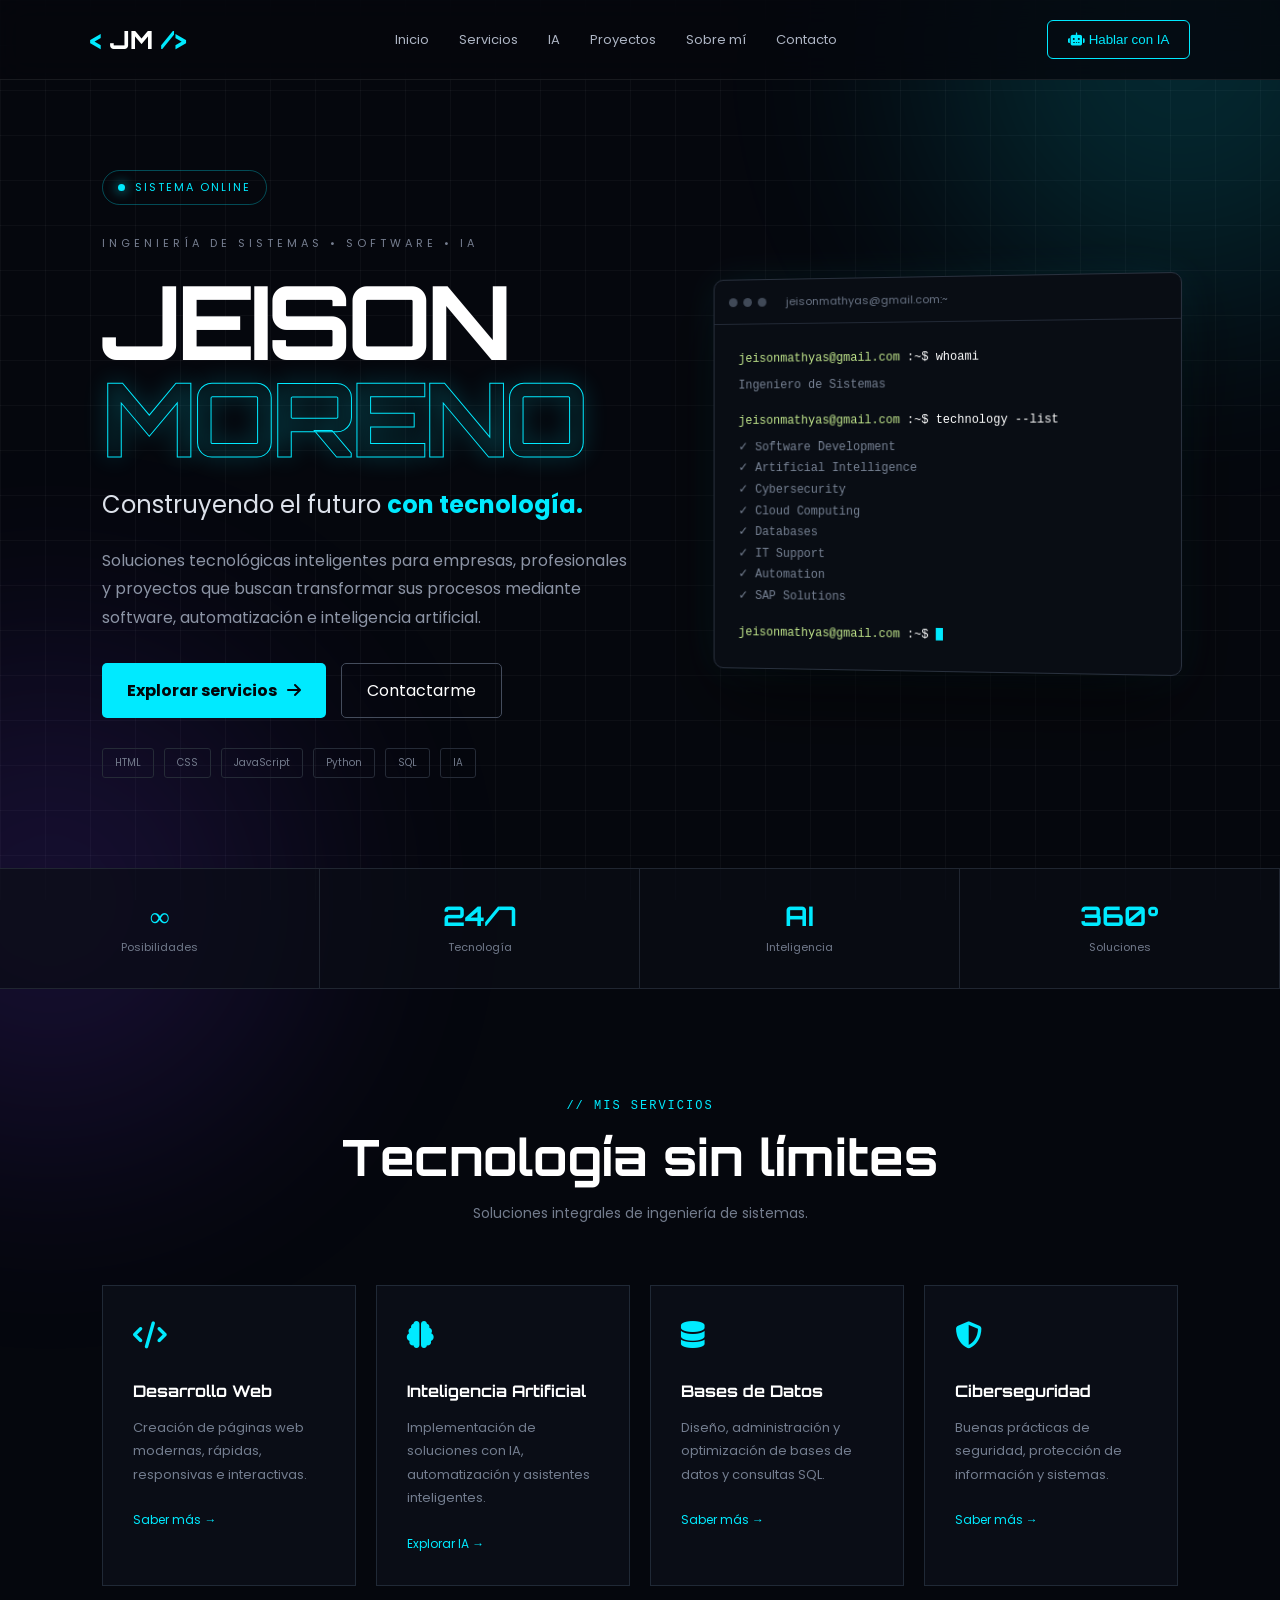
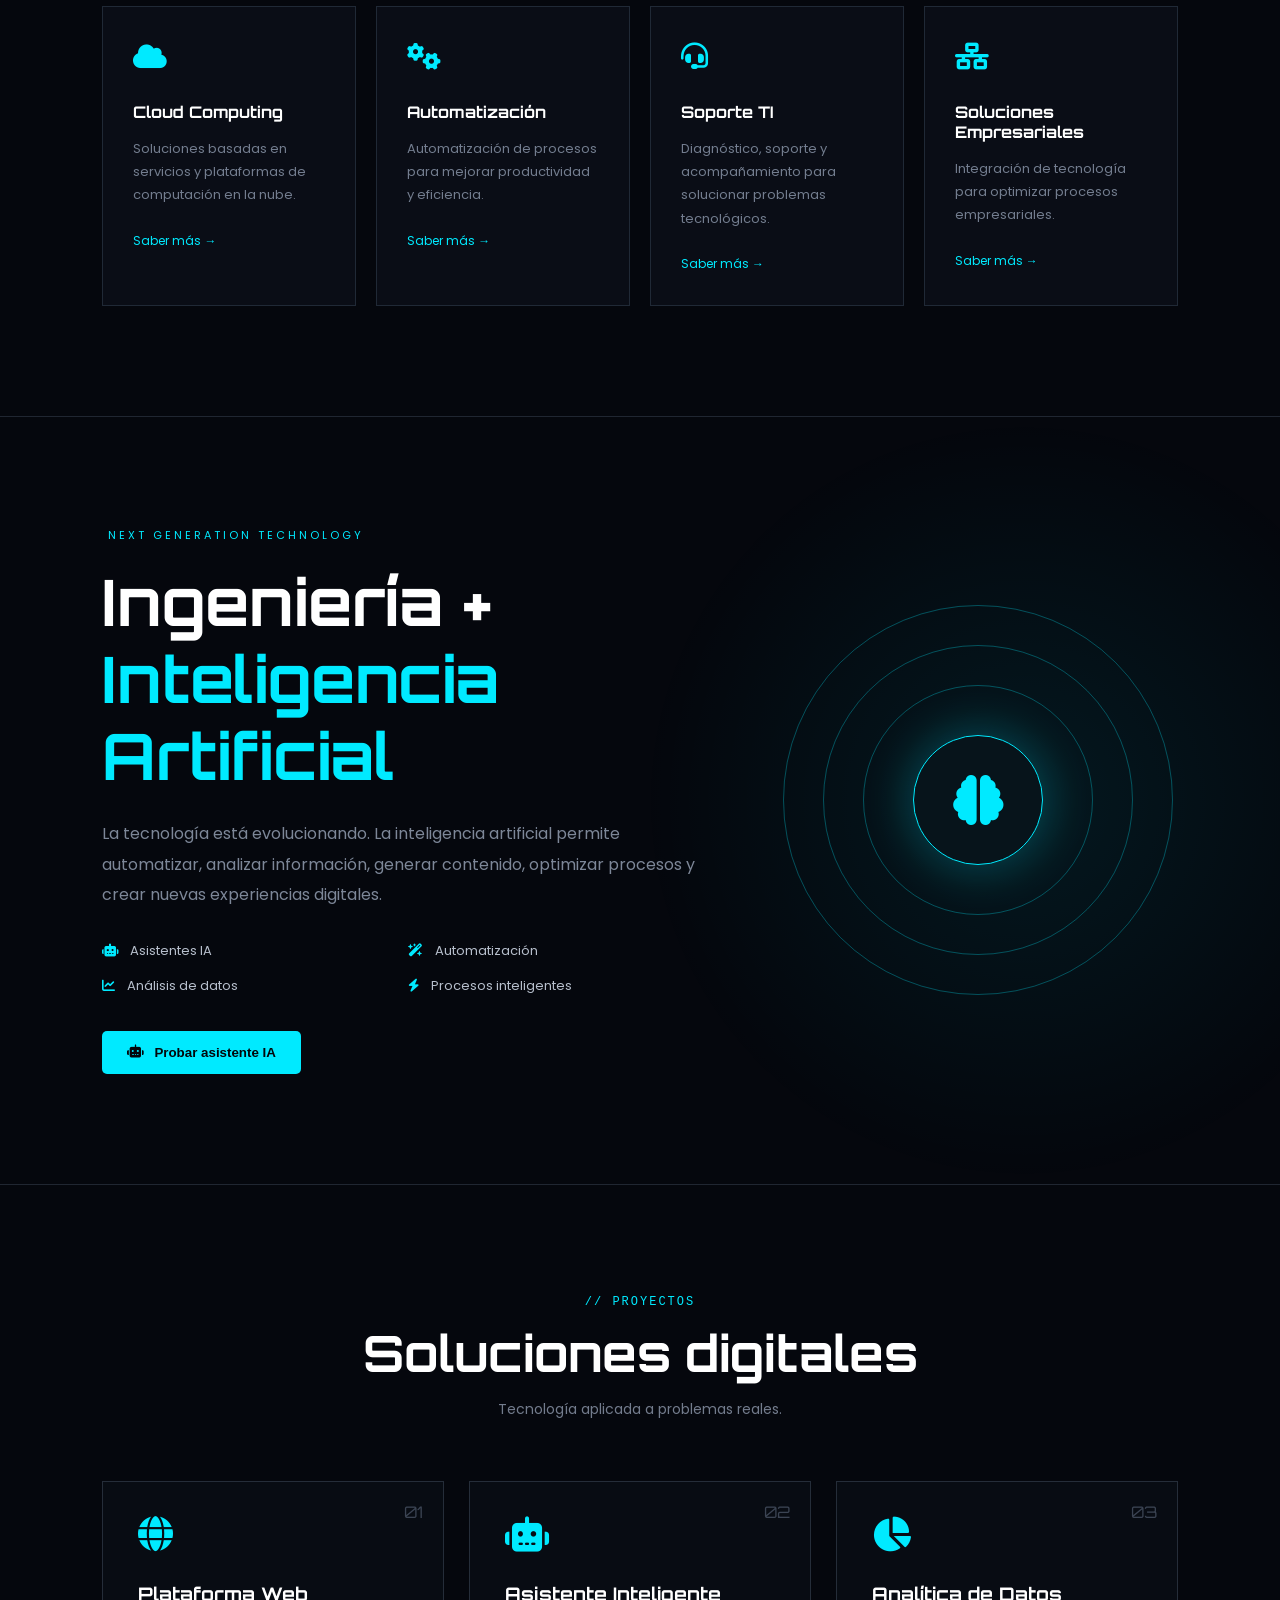
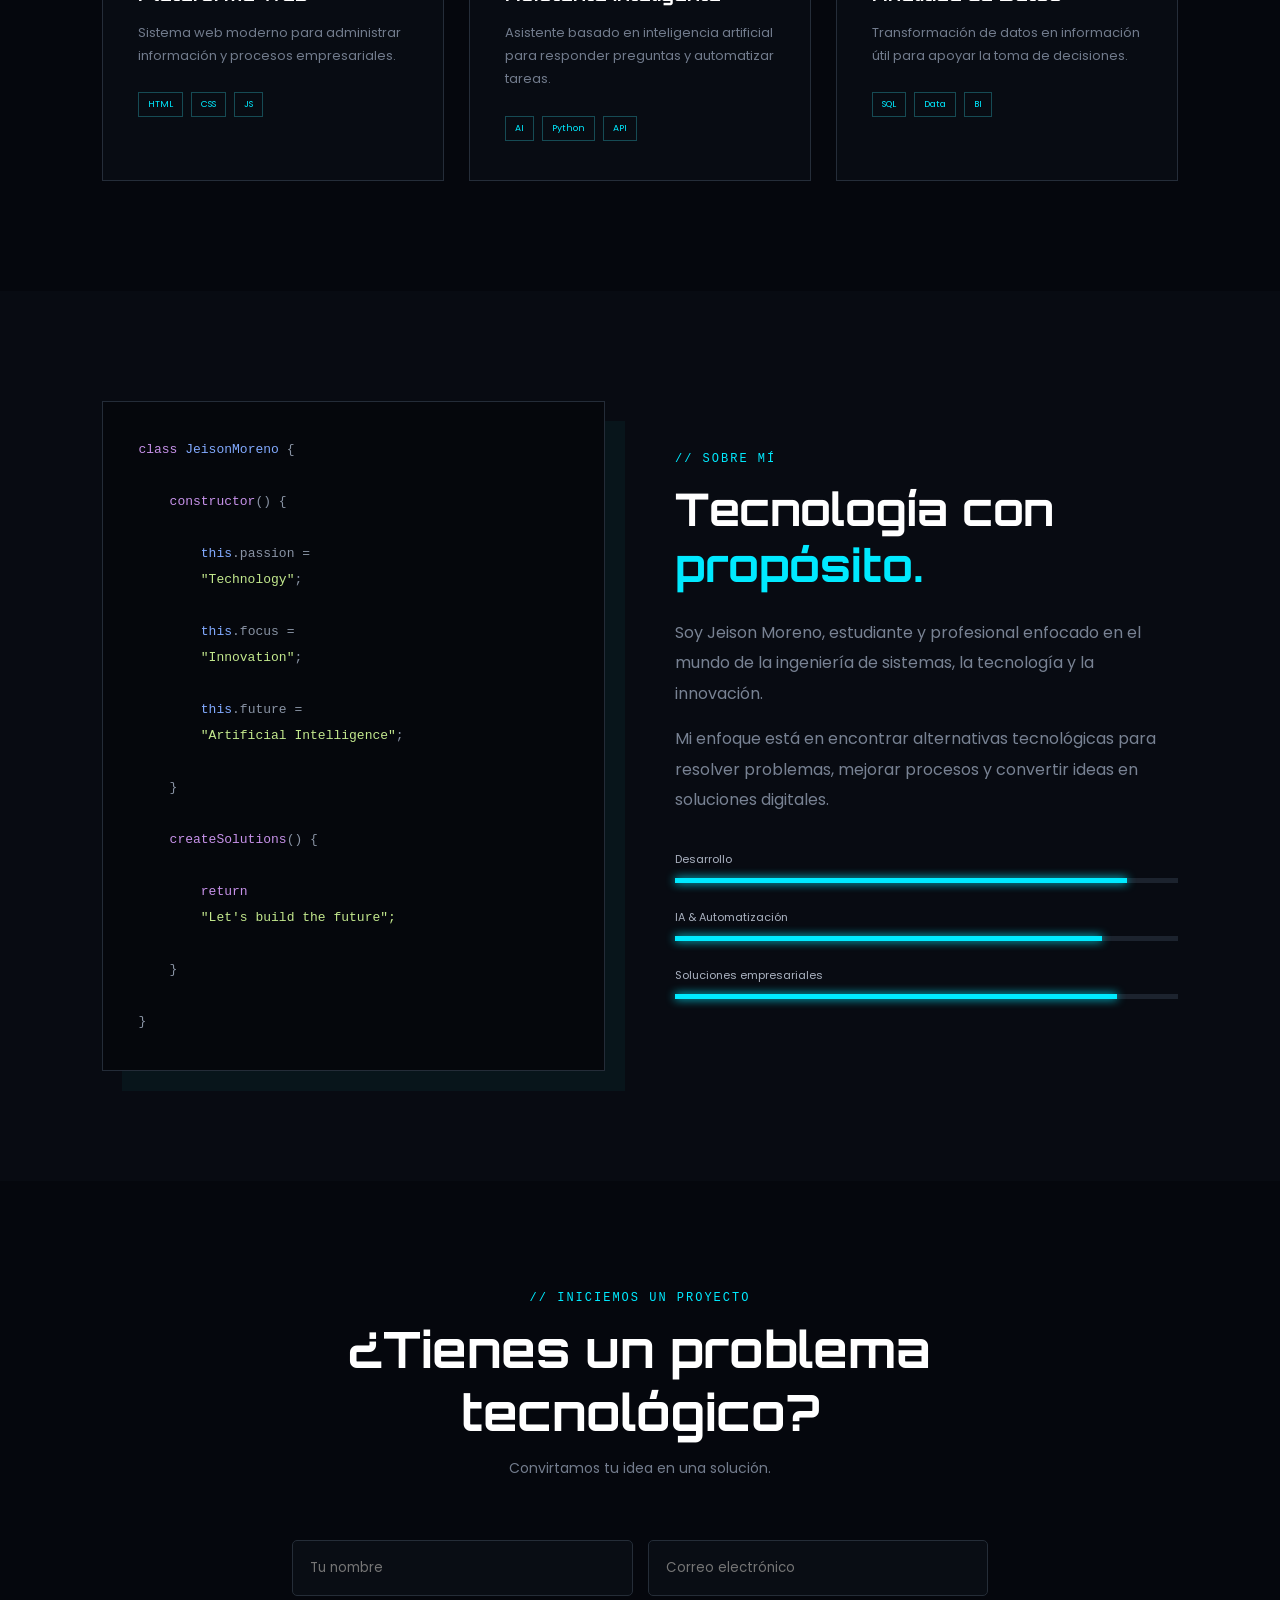
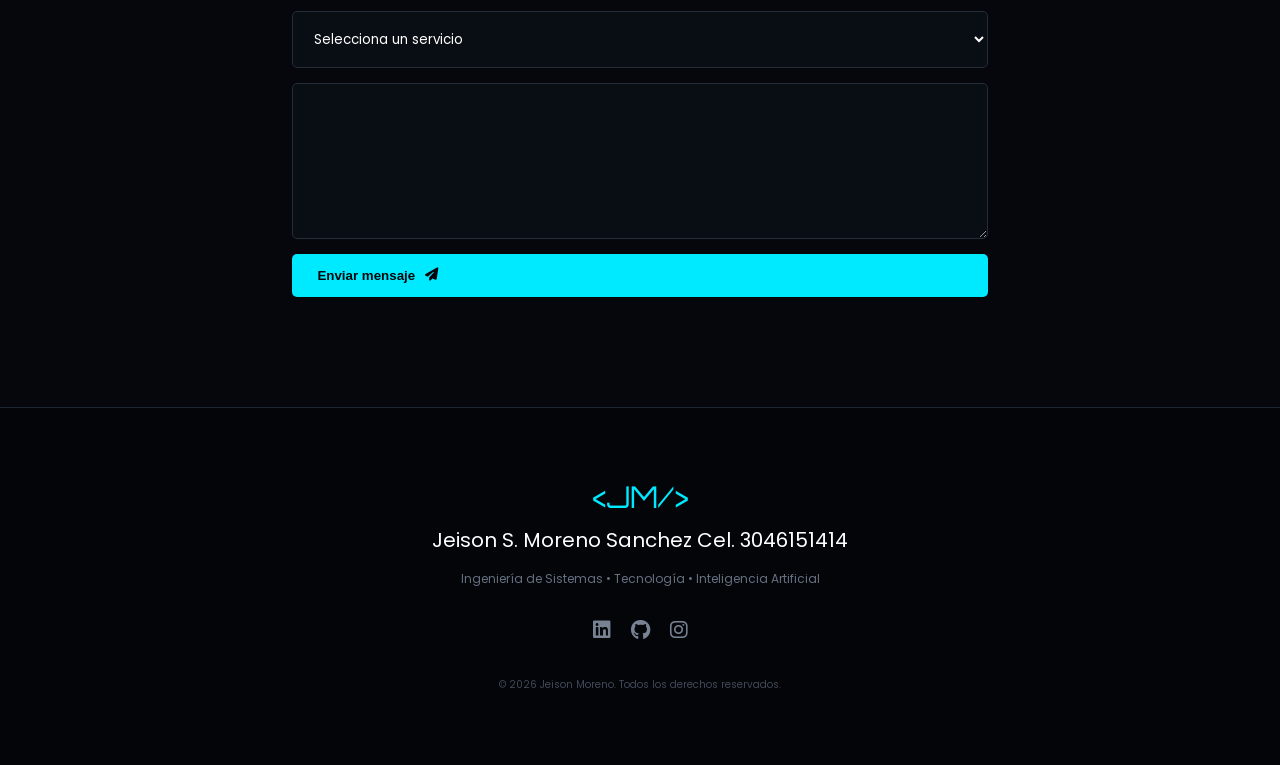
<file: CSS-week1-HW1/index.html>
<!DOCTYPE html>
<html lang="es">

<head>

    <meta charset="UTF-8">

    <meta name="viewport"
          content="width=device-width, initial-scale=1.0">

    <meta name="description"
          content="Jeison Moreno - Ingeniería de Sistemas, Inteligencia Artificial, desarrollo de software y soluciones tecnológicas">

    <title>Jeison Moreno | Ingeniería de Sistemas + IA</title>

    <link rel="stylesheet" href="estilos.css">

    <!-- ICONOS -->
    <link rel="stylesheet"
          href="https://cdnjs.cloudflare.com/ajax/libs/font-awesome/6.5.2/css/all.min.css">

    <!-- FUENTES -->
    <link rel="preconnect"
          href="https://fonts.googleapis.com">

    <link rel="preconnect"
          href="https://fonts.gstatic.com"
          crossorigin>

    <link href="https://fonts.googleapis.com/css2?family=Orbitron:wght@400;500;600;700;800&family=Poppins:wght@300;400;500;600;700&display=swap"
          rel="stylesheet">

</head>


<body>


<!-- =====================================
     FONDO TECNOLÓGICO
===================================== -->

<div class="grid-background"></div>

<div class="glow glow-1"></div>
<div class="glow glow-2"></div>


<!-- =====================================
     NAVBAR
===================================== -->

<header>

    <div class="logo">

        <span>&lt;</span>
        JM
        <span>/&gt;</span>

    </div>


    <nav id="menu">

        <a href="#inicio">Inicio</a>

        <a href="#servicios">Servicios</a>

        <a href="#ia">IA</a>

        <a href="#proyectos">Proyectos</a>

        <a href="#sobre-mi">Sobre mí</a>

        <a href="#contacto">Contacto</a>

    </nav>


    <button class="btn-ia"
            onclick="abrirIA()">

        <i class="fa-solid fa-robot"></i>

        Hablar con IA

    </button>


    <button class="menu-btn"
            onclick="mostrarMenu()">

        ☰

    </button>

</header>



<!-- =====================================
     HERO
===================================== -->

<section class="hero" id="inicio">


    <div class="hero-content">


        <div class="status">

            <span class="punto"></span>

            SISTEMA ONLINE

        </div>


        <p class="pre-title">

            INGENIERÍA DE SISTEMAS • SOFTWARE • IA

        </p>


        <h1>

            JEISON

            <span>MORENO</span>

        </h1>


        <h2>

            Construyendo el futuro
            <strong>con tecnología.</strong>

        </h2>


        <p class="hero-description">

            Soluciones tecnológicas inteligentes para empresas,
            profesionales y proyectos que buscan transformar
            sus procesos mediante software, automatización
            e inteligencia artificial.

        </p>


        <div class="hero-buttons">

            <a href="#servicios"
               class="btn-primary">

                Explorar servicios

                <i class="fa-solid fa-arrow-right"></i>

            </a>


            <a href="#contacto"
               class="btn-outline">

                Contactarme

            </a>

        </div>


        <div class="tech-stack">

            <span>HTML</span>
            <span>CSS</span>
            <span>JavaScript</span>
            <span>Python</span>
            <span>SQL</span>
            <span>IA</span>

        </div>

    </div>



    <!-- TERMINAL -->

    <div class="terminal">

        <div class="terminal-header">

            <div class="circles">

                <span></span>
                <span></span>
                <span></span>

            </div>

            <p>jeisonmathyas@gmail.com:~</p>

        </div>


        <div class="terminal-body">

            <p>
                <span class="green">
                    jeisonmathyas@gmail.com
                </span>:~$
                whoami
            </p>


            <p class="terminal-result">

                Ingeniero de Sistemas

            </p>


            <p>

                <span class="green">
                    jeisonmathyas@gmail.com
                </span>:~$
                technology --list

            </p>


            <p class="terminal-result">

                ✓ Software Development<br>

                ✓ Artificial Intelligence<br>

                ✓ Cybersecurity<br>

                ✓ Cloud Computing<br>

                ✓ Databases<br>

                ✓ IT Support<br>

                ✓ Automation<br>

                ✓ SAP Solutions

            </p>


            <p>

                <span class="green">
                    jeisonmathyas@gmail.com
                </span>:~$

                <span class="cursor">
                    █
                </span>

            </p>

        </div>

    </div>

</section>



<!-- =====================================
     ESTADÍSTICAS
===================================== -->

<section class="stats">

    <div>

        <strong>∞</strong>

        <span>
            Posibilidades
        </span>

    </div>


    <div>

        <strong>24/7</strong>

        <span>
            Tecnología
        </span>

    </div>


    <div>

        <strong>AI</strong>

        <span>
            Inteligencia
        </span>

    </div>


    <div>

        <strong>360°</strong>

        <span>
            Soluciones
        </span>

    </div>

</section>



<!-- =====================================
     SERVICIOS
===================================== -->

<section class="services section"
         id="servicios">


    <div class="section-title">

        <p>
            // MIS SERVICIOS
        </p>

        <h2>
            Tecnología sin límites
        </h2>

        <span>
            Soluciones integrales de ingeniería de sistemas.
        </span>

    </div>



    <div class="services-grid">


        <article class="service-card">

            <div class="service-icon">

                <i class="fa-solid fa-code"></i>

            </div>

            <h3>
                Desarrollo Web
            </h3>

            <p>
                Creación de páginas web modernas,
                rápidas, responsivas e interactivas.
            </p>

            <a href="#contacto">
                Saber más →
            </a>

        </article>



        <article class="service-card">

            <div class="service-icon">

                <i class="fa-solid fa-brain"></i>

            </div>

            <h3>
                Inteligencia Artificial
            </h3>

            <p>
                Implementación de soluciones con IA,
                automatización y asistentes inteligentes.
            </p>

            <a href="#ia">
                Explorar IA →
            </a>

        </article>



        <article class="service-card">

            <div class="service-icon">

                <i class="fa-solid fa-database"></i>

            </div>

            <h3>
                Bases de Datos
            </h3>

            <p>
                Diseño, administración y optimización
                de bases de datos y consultas SQL.
            </p>

            <a href="#contacto">
                Saber más →
            </a>

        </article>



        <article class="service-card">

            <div class="service-icon">

                <i class="fa-solid fa-shield-halved"></i>

            </div>

            <h3>
                Ciberseguridad
            </h3>

            <p>
                Buenas prácticas de seguridad,
                protección de información y sistemas.
            </p>

            <a href="#contacto">
                Saber más →
            </a>

        </article>



        <article class="service-card">

            <div class="service-icon">

                <i class="fa-solid fa-cloud"></i>

            </div>

            <h3>
                Cloud Computing
            </h3>

            <p>
                Soluciones basadas en servicios
                y plataformas de computación en la nube.
            </p>

            <a href="#contacto">
                Saber más →
            </a>

        </article>



        <article class="service-card">

            <div class="service-icon">

                <i class="fa-solid fa-gears"></i>

            </div>

            <h3>
                Automatización
            </h3>

            <p>
                Automatización de procesos para
                mejorar productividad y eficiencia.
            </p>

            <a href="#contacto">
                Saber más →
            </a>

        </article>



        <article class="service-card">

            <div class="service-icon">

                <i class="fa-solid fa-headset"></i>

            </div>

            <h3>
                Soporte TI
            </h3>

            <p>
                Diagnóstico, soporte y acompañamiento
                para solucionar problemas tecnológicos.
            </p>

            <a href="#contacto">
                Saber más →
            </a>

        </article>



        <article class="service-card">

            <div class="service-icon">

                <i class="fa-solid fa-network-wired"></i>

            </div>

            <h3>
                Soluciones Empresariales
            </h3>

            <p>
                Integración de tecnología para
                optimizar procesos empresariales.
            </p>

            <a href="#contacto">
                Saber más →
            </a>

        </article>

    </div>

</section>



<!-- =====================================
     IA
===================================== -->

<section class="ai-section section"
         id="ia">


    <div class="ai-content">


        <div class="ai-label">

            <i class="fa-solid fa-sparkles"></i>

            NEXT GENERATION TECHNOLOGY

        </div>


        <h2>

            Ingeniería +
            <span>Inteligencia Artificial</span>

        </h2>


        <p>

            La tecnología está evolucionando.
            La inteligencia artificial permite automatizar,
            analizar información, generar contenido,
            optimizar procesos y crear nuevas experiencias
            digitales.

        </p>


        <div class="ai-features">


            <div>

                <i class="fa-solid fa-robot"></i>

                <span>
                    Asistentes IA
                </span>

            </div>


            <div>

                <i class="fa-solid fa-wand-magic-sparkles"></i>

                <span>
                    Automatización
                </span>

            </div>


            <div>

                <i class="fa-solid fa-chart-line"></i>

                <span>
                    Análisis de datos
                </span>

            </div>


            <div>

                <i class="fa-solid fa-bolt"></i>

                <span>
                    Procesos inteligentes
                </span>

            </div>

        </div>


        <button class="btn-primary"
                onclick="abrirIA()">

            <i class="fa-solid fa-robot"></i>

            Probar asistente IA

        </button>

    </div>


    <div class="ai-circle">

        <div class="ai-core">

            <i class="fa-solid fa-brain"></i>

        </div>

        <div class="orbit orbit-1"></div>
        <div class="orbit orbit-2"></div>
        <div class="orbit orbit-3"></div>

    </div>

</section>



<!-- =====================================
     PROYECTOS
===================================== -->

<section class="projects section"
         id="proyectos">


    <div class="section-title">

        <p>
            // PROYECTOS
        </p>

        <h2>
            Soluciones digitales
        </h2>

        <span>
            Tecnología aplicada a problemas reales.
        </span>

    </div>



    <div class="project-grid">


        <article class="project">

            <div class="project-number">
                01
            </div>

            <i class="fa-solid fa-globe"></i>

            <h3>
                Plataforma Web
            </h3>

            <p>
                Sistema web moderno para administrar
                información y procesos empresariales.
            </p>

            <div class="tags">

                <span>HTML</span>
                <span>CSS</span>
                <span>JS</span>

            </div>

        </article>



        <article class="project">

            <div class="project-number">
                02
            </div>

            <i class="fa-solid fa-robot"></i>

            <h3>
                Asistente Inteligente
            </h3>

            <p>
                Asistente basado en inteligencia artificial
                para responder preguntas y automatizar tareas.
            </p>

            <div class="tags">

                <span>AI</span>
                <span>Python</span>
                <span>API</span>

            </div>

        </article>



        <article class="project">

            <div class="project-number">
                03
            </div>

            <i class="fa-solid fa-chart-pie"></i>

            <h3>
                Analítica de Datos
            </h3>

            <p>
                Transformación de datos en información
                útil para apoyar la toma de decisiones.
            </p>

            <div class="tags">

                <span>SQL</span>
                <span>Data</span>
                <span>BI</span>

            </div>

        </article>

    </div>

</section>



<!-- =====================================
     SOBRE MÍ
===================================== -->

<section class="about section"
         id="sobre-mi">


    <div class="about-code">

<pre>
<span class="purple">class</span> <span class="blue">JeisonMoreno</span> {

    <span class="purple">constructor</span>() {

        <span class="blue">this</span>.passion =
        <span class="green">"Technology"</span>;

        <span class="blue">this</span>.focus =
        <span class="green">"Innovation"</span>;

        <span class="blue">this</span>.future =
        <span class="green">"Artificial Intelligence"</span>;

    }

    <span class="purple">createSolutions</span>() {

        <span class="purple">return</span>
        <span class="green">"Let's build the future";</span>

    }

}
</pre>

    </div>



    <div class="about-text">

        <p class="section-label">
            // SOBRE MÍ
        </p>

        <h2>
            Tecnología con
            <span>propósito.</span>
        </h2>

        <p>

            Soy Jeison Moreno, estudiante y profesional
            enfocado en el mundo de la ingeniería de sistemas,
            la tecnología y la innovación.

        </p>

        <p>

            Mi enfoque está en encontrar alternativas
            tecnológicas para resolver problemas,
            mejorar procesos y convertir ideas
            en soluciones digitales.

        </p>


        <div class="skills">

            <div>

                <span>Desarrollo</span>

                <div class="progress">
                    <i style="width:90%"></i>
                </div>

            </div>


            <div>

                <span>IA & Automatización</span>

                <div class="progress">
                    <i style="width:85%"></i>
                </div>

            </div>


            <div>

                <span>Soluciones empresariales</span>

                <div class="progress">
                    <i style="width:88%"></i>
                </div>

            </div>

        </div>

    </div>

</section>



<!-- =====================================
     CONTACTO
===================================== -->

<section class="contact section"
         id="contacto">


    <div class="section-title">

        <p>
            // INICIEMOS UN PROYECTO
        </p>

        <h2>
            ¿Tienes un problema tecnológico?
        </h2>

        <span>
            Convirtamos tu idea en una solución.
        </span>

    </div>


    <form id="contactForm">


        <div class="form-row">

            <input
                type="text"
                id="nombre"
                placeholder="Tu nombre"
                required
            >


            <input
                type="email"
                placeholder="Correo electrónico"
                required
            >

        </div>


        <select required>

            <option value="">
                Selecciona un servicio
            </option>

            <option>
                Desarrollo Web
            </option>

            <option>
                Inteligencia Artificial
            </option>

            <option>
                Automatización
            </option>

            <option>
                Bases de Datos
            </option>

            <option>
                Ciberseguridad
            </option>

            <option>
                Soporte TI
            </option>

            <option>
                Otro
            </option>

        </select>


        <textarea
            rows="6"
            placeholder="Cuéntame sobre tu proyecto..."
            required>
        </textarea>


        <button
            type="submit"
            class="btn-primary">

            Enviar mensaje

            <i class="fa-solid fa-paper-plane"></i>

        </button>

    </form>

</section>



<!-- =====================================
     MODAL IA
===================================== -->

<div class="modal"
     id="modalIA">


    <div class="ai-chat">


        <div class="chat-header">

            <div>

                <i class="fa-solid fa-robot"></i>

                <strong>
                    Jeison AI
                </strong>

            </div>


            <button onclick="cerrarIA()">

                ×

            </button>

        </div>


        <div class="chat-body"
             id="chatBody">

            <div class="bot-message">

                🤖 Hola. Soy Jeison AI.

                <br><br>

                ¿En qué área tecnológica
                necesitas ayuda?

            </div>

        </div>


        <div class="chat-input">

            <input
                type="text"
                id="chatInput"
                placeholder="Escribe tu pregunta..."
                onkeydown="enterChat(event)"
            >

            <button onclick="enviarChat()">

                <i class="fa-solid fa-paper-plane"></i>

            </button>

        </div>

    </div>

</div>



<!-- =====================================
     FOOTER
===================================== -->

<footer>


    <div class="footer-logo">

        &lt;JM/&gt;

    </div>


    <p>

        Jeison S. Moreno Sanchez
        Cel. 3046151414 

    </p>


    <span>

        Ingeniería de Sistemas
        • Tecnología
        • Inteligencia Artificial

    </span>


    <div class="social">

        <a href="#">
            <i class="fa-brands fa-linkedin"></i>
        </a>

        <a href="#">
            <i class="fa-brands fa-github"></i>
        </a>

        <a href="#">
            <i class="fa-brands fa-instagram"></i>
        </a>

    </div>


    <small>

        © 2026 Jeison Moreno.
        Todos los derechos reservados.

    </small>

</footer>



<script src="script.js"></script>

</body>

</html>
</file>
<file: CSS-week1-HW1/estilos.css>
* {
    margin: 0;
    padding: 0;
    box-sizing: border-box;
}

html {
    scroll-behavior: smooth;
}

body {
    background: #05070d;
    color: #ffffff;
    font-family: 'Poppins', sans-serif;
    overflow-x: hidden;
}

.grid-background {
    position: fixed;
    inset: 0;
    z-index: -3;

    background-image:
        linear-gradient(rgba(255,255,255,.035) 1px, transparent 1px),
        linear-gradient(90deg, rgba(255,255,255,.035) 1px, transparent 1px);

    background-size: 45px 45px;
}

.glow {
    position: fixed;
    width: 500px;
    height: 500px;
    border-radius: 50%;
    filter: blur(120px);
    opacity: .15;
    z-index: -2;
}

.glow-1 {
    top: -200px;
    right: -150px;
    background: #00eaff;
}

.glow-2 {
    bottom: -250px;
    left: -200px;
    background: #7c3cff;
}


/* ================= HEADER ================= */

header {
    height: 80px;

    padding: 0 7%;

    display: flex;
    align-items: center;
    justify-content: space-between;

    background: rgba(5,7,13,.8);

    backdrop-filter: blur(15px);

    border-bottom: 1px solid rgba(255,255,255,.08);

    position: sticky;
    top: 0;

    z-index: 1000;
}

.logo {
    font-family: 'Orbitron', sans-serif;

    font-size: 25px;

    font-weight: 800;

    color: white;
}

.logo span {
    color: #00eaff;
}

nav {
    display: flex;
    gap: 30px;
}

nav a {
    color: #aeb5c4;

    text-decoration: none;

    font-size: 13px;

    transition: .3s;
}

nav a:hover {
    color: #00eaff;
}

.btn-ia {
    border: 1px solid #00eaff;

    background: transparent;

    color: #00eaff;

    padding: 11px 20px;

    border-radius: 6px;

    cursor: pointer;

    transition: .3s;
}

.btn-ia:hover {
    background: #00eaff;
    color: #05070d;

    box-shadow: 0 0 25px #00eaff;
}

.menu-btn {
    display: none;

    background: none;

    border: none;

    color: white;

    font-size: 27px;
}


/* ================= HERO ================= */

.hero {
    min-height: 720px;

    padding: 90px 8%;

    display: flex;

    align-items: center;

    gap: 70px;
}

.hero-content {
    flex: 1;
}

.status {
    display: inline-flex;

    align-items: center;

    gap: 10px;

    border: 1px solid rgba(0,234,255,.3);

    padding: 8px 15px;

    border-radius: 20px;

    font-size: 11px;

    color: #00eaff;

    letter-spacing: 2px;
}

.punto {
    width: 7px;
    height: 7px;

    border-radius: 50%;

    background: #00eaff;

    box-shadow: 0 0 12px #00eaff;
}

.pre-title {
    color: #777f91;

    letter-spacing: 4px;

    font-size: 11px;

    margin-top: 30px;
}

.hero h1 {
    font-family: 'Orbitron', sans-serif;

    font-size: clamp(55px, 8vw, 110px);

    line-height: .95;

    margin: 20px 0;

    letter-spacing: -5px;
}

.hero h1 span {
    display: block;

    color: transparent;

    -webkit-text-stroke: 1px #00eaff;

    text-shadow: 0 0 25px rgba(0,234,255,.2);
}

.hero h2 {
    font-size: 24px;

    font-weight: 400;

    color: #dce1ea;
}

.hero h2 strong {
    color: #00eaff;
}

.hero-description {
    max-width: 620px;

    color: #8c94a5;

    line-height: 1.8;

    margin: 25px 0;
}

.hero-buttons {
    display: flex;

    gap: 15px;

    margin: 30px 0;
}

.btn-primary {
    border: none;

    background: #00eaff;

    color: #03060a;

    padding: 14px 25px;

    border-radius: 5px;

    font-weight: 700;

    cursor: pointer;

    text-decoration: none;

    display: inline-flex;

    align-items: center;

    gap: 10px;

    transition: .3s;
}

.btn-primary:hover {
    transform: translateY(-3px);

    box-shadow: 0 0 30px rgba(0,234,255,.5);
}

.btn-outline {
    border: 1px solid #444c5c;

    color: white;

    padding: 14px 25px;

    border-radius: 5px;

    text-decoration: none;

    transition: .3s;
}

.btn-outline:hover {
    border-color: #00eaff;

    color: #00eaff;
}

.tech-stack {
    display: flex;

    flex-wrap: wrap;

    gap: 10px;
}

.tech-stack span {
    padding: 6px 12px;

    border: 1px solid #252b37;

    color: #737b8c;

    font-size: 10px;

    border-radius: 3px;
}


/* ================= TERMINAL ================= */

.terminal {
    width: 470px;

    background: #090d14;

    border: 1px solid #29313e;

    border-radius: 10px;

    box-shadow:
        0 30px 80px rgba(0,0,0,.6),
        0 0 40px rgba(0,234,255,.08);

    transform: perspective(1000px) rotateY(-5deg);
}

.terminal-header {
    height: 45px;

    display: flex;

    align-items: center;

    gap: 20px;

    padding: 0 15px;

    border-bottom: 1px solid #222936;
}

.terminal-header p {
    color: #697384;

    font-size: 11px;
}

.circles {
    display: flex;

    gap: 6px;
}

.circles span {
    width: 9px;
    height: 9px;

    border-radius: 50%;

    background: #404957;
}

.terminal-body {
    padding: 25px;

    font-family: monospace;

    font-size: 12px;

    line-height: 1.8;
}

.green {
    color: #5eff9d;
}

.terminal-result {
    color: #778294;

    margin: 5px 0 15px;
}

.cursor {
    color: #00eaff;

    animation: blink 1s infinite;
}

@keyframes blink {
    50% {
        opacity: 0;
    }
}


/* ================= STATS ================= */

.stats {
    display: grid;

    grid-template-columns: repeat(4,1fr);

    border-top: 1px solid #202631;

    border-bottom: 1px solid #202631;

    background: rgba(10,14,22,.7);
}

.stats div {
    text-align: center;

    padding: 30px;

    border-right: 1px solid #202631;
}

.stats strong {
    display: block;

    font-family: 'Orbitron';

    font-size: 27px;

    color: #00eaff;
}

.stats span {
    font-size: 11px;

    color: #717a8b;
}


/* ================= SECCIONES ================= */

.section {
    padding: 110px 8%;
}

.section-title {
    text-align: center;

    margin-bottom: 60px;
}

.section-title p,
.section-label {
    color: #00eaff;

    font-family: monospace;

    letter-spacing: 2px;

    font-size: 12px;
}

.section-title h2 {
    font-family: 'Orbitron';

    font-size: clamp(30px,4vw,50px);

    margin: 12px 0;
}

.section-title span {
    color: #737c8d;

    font-size: 14px;
}


/* ================= SERVICES ================= */

.services-grid {
    display: grid;

    grid-template-columns:
        repeat(4,1fr);

    gap: 20px;
}

.service-card {
    padding: 30px;

    background: rgba(12,17,26,.75);

    border: 1px solid #202936;

    transition: .4s;

    position: relative;

    overflow: hidden;
}

.service-card::before {
    content: "";

    position: absolute;

    width: 100px;
    height: 100px;

    background: #00eaff;

    filter: blur(80px);

    opacity: 0;

    transition: .4s;
}

.service-card:hover {
    transform: translateY(-8px);

    border-color: #00eaff;

    box-shadow:
        0 15px 40px rgba(0,0,0,.4);
}

.service-card:hover::before {
    opacity: .25;
}

.service-icon {
    font-size: 27px;

    color: #00eaff;

    margin-bottom: 25px;
}

.service-card h3 {
    font-family: 'Orbitron';

    font-size: 16px;

    margin-bottom: 15px;
}

.service-card p {
    color: #737d8f;

    font-size: 13px;

    line-height: 1.8;

    margin-bottom: 20px;
}

.service-card a {
    color: #00eaff;

    text-decoration: none;

    font-size: 12px;
}


/* ================= IA ================= */

.ai-section {
    display: flex;

    align-items: center;

    justify-content: space-between;

    gap: 80px;

    background:
        radial-gradient(
            circle at 80% 50%,
            rgba(0,234,255,.08),
            transparent 35%
        );

    border-top: 1px solid #202631;

    border-bottom: 1px solid #202631;
}

.ai-content {
    flex: 1;
}

.ai-label {
    color: #00eaff;

    font-size: 11px;

    letter-spacing: 3px;

    margin-bottom: 20px;
}

.ai-content h2 {
    font-family: 'Orbitron';

    font-size: clamp(35px,5vw,65px);

    line-height: 1.2;

    margin-bottom: 25px;
}

.ai-content h2 span {
    color: #00eaff;
}

.ai-content > p {
    max-width: 650px;

    color: #7d8798;

    line-height: 1.9;

    margin-bottom: 30px;
}

.ai-features {
    display: grid;

    grid-template-columns: 1fr 1fr;

    gap: 15px;

    margin-bottom: 35px;
}

.ai-features div {
    display: flex;

    gap: 12px;

    align-items: center;

    color: #b7bfcc;

    font-size: 13px;
}

.ai-features i {
    color: #00eaff;
}


/* IA CIRCLE */

.ai-circle {
    width: 400px;
    height: 400px;

    position: relative;

    display: flex;

    align-items: center;

    justify-content: center;
}

.ai-core {
    width: 130px;
    height: 130px;

    border-radius: 50%;

    display: flex;

    align-items: center;
    justify-content: center;

    background: #07141b;

    border: 1px solid #00eaff;

    color: #00eaff;

    font-size: 50px;

    box-shadow:
        0 0 50px rgba(0,234,255,.3);
}

.orbit {
    position: absolute;

    border: 1px solid rgba(0,234,255,.3);

    border-radius: 50%;
}

.orbit-1 {
    width: 230px;
    height: 230px;

    animation: rotate 8s linear infinite;
}

.orbit-2 {
    width: 310px;
    height: 310px;

    animation: rotate 12s linear infinite reverse;
}

.orbit-3 {
    width: 390px;
    height: 390px;

    animation: rotate 18s linear infinite;
}

@keyframes rotate {
    to {
        transform: rotate(360deg);
    }
}


/* ================= PROJECTS ================= */

.project-grid {
    display: grid;

    grid-template-columns: repeat(3,1fr);

    gap: 25px;
}

.project {
    padding: 35px;

    min-height: 300px;

    border: 1px solid #252d39;

    background: #080c13;

    position: relative;

    transition: .3s;
}

.project:hover {
    border-color: #00eaff;

    transform: translateY(-7px);
}

.project-number {
    position: absolute;

    right: 20px;

    top: 20px;

    color: #3b4453;

    font-family: 'Orbitron';
}

.project > i {
    color: #00eaff;

    font-size: 35px;

    margin-bottom: 30px;
}

.project h3 {
    font-family: 'Orbitron';

    margin-bottom: 15px;
}

.project p {
    color: #717b8c;

    font-size: 13px;

    line-height: 1.8;
}

.tags {
    display: flex;

    gap: 8px;

    margin-top: 25px;
}

.tags span {
    font-size: 9px;

    color: #00eaff;

    border: 1px solid #164b54;

    padding: 5px 9px;
}


/* ================= ABOUT ================= */

.about {
    display: grid;

    grid-template-columns: 1fr 1fr;

    gap: 70px;

    align-items: center;

    background: #080b12;
}

.about-code {
    padding: 35px;

    background: #05070c;

    border: 1px solid #242c38;

    box-shadow: 20px 20px 0 rgba(0,234,255,.04);
}

.about-code pre {
    font-family: monospace;

    color: #8993a4;

    font-size: 13px;

    line-height: 2;
}

.purple {
    color: #c792ea;
}

.blue {
    color: #82aaff;
}

.green {
    color: #c3e88d;
}

.about-text h2 {
    font-family: 'Orbitron';

    font-size: 45px;

    margin: 15px 0 25px;
}

.about-text h2 span {
    color: #00eaff;
}

.about-text > p:not(.section-label) {
    color: #788293;

    line-height: 1.9;

    margin-bottom: 15px;
}

.skills {
    margin-top: 30px;
}

.skills > div {
    margin-bottom: 20px;
}

.skills span {
    font-size: 11px;

    color: #aab2c0;
}

.progress {
    height: 5px;

    background: #1c232e;

    margin-top: 8px;
}

.progress i {
    display: block;

    height: 100%;

    background: #00eaff;

    box-shadow: 0 0 10px #00eaff;
}


/* ================= CONTACT ================= */

.contact {
    max-width: 900px;

    margin: auto;
}

form {
    display: flex;

    flex-direction: column;

    gap: 15px;
}

.form-row {
    display: grid;

    grid-template-columns: 1fr 1fr;

    gap: 15px;
}

input,
select,
textarea {
    width: 100%;

    padding: 17px;

    background: #090d14;

    border: 1px solid #252d38;

    color: white;

    border-radius: 5px;

    font-family: 'Poppins';

    outline: none;

    transition: .3s;
}

input:focus,
select:focus,
textarea:focus {
    border-color: #00eaff;

    box-shadow:
        0 0 15px rgba(0,234,255,.1);
}

textarea {
    resize: vertical;
}


/* ================= MODAL IA ================= */

.modal {
    position: fixed;

    inset: 0;

    background: rgba(0,0,0,.7);

    backdrop-filter: blur(10px);

    display: none;

    align-items: center;

    justify-content: center;

    z-index: 3000;
}

.modal.active {
    display: flex;
}

.ai-chat {
    width: 400px;

    background: #080c13;

    border: 1px solid #00eaff;

    box-shadow:
        0 0 60px rgba(0,234,255,.2);

    border-radius: 10px;

    overflow: hidden;
}

.chat-header {
    padding: 18px;

    background: #0c131c;

    border-bottom: 1px solid #202b37;

    display: flex;

    justify-content: space-between;
}

.chat-header i {
    color: #00eaff;

    margin-right: 10px;
}

.chat-header button {
    background: none;

    border: none;

    color: white;

    font-size: 25px;

    cursor: pointer;
}

.chat-body {
    height: 300px;

    overflow-y: auto;

    padding: 20px;
}

.bot-message,
.user-message {
    padding: 12px;

    border-radius: 8px;

    margin-bottom: 12px;

    font-size: 12px;

    line-height: 1.6;
}

.bot-message {
    background: #101923;

    border-left: 2px solid #00eaff;
}

.user-message {
    background: #00333b;

    text-align: right;
}

.chat-input {
    display: flex;

    padding: 12px;

    gap: 8px;

    border-top: 1px solid #202b37;
}

.chat-input input {
    padding: 11px;
}

.chat-input button {
    width: 45px;

    border: none;

    background: #00eaff;

    border-radius: 5px;

    cursor: pointer;
}


/* ================= FOOTER ================= */

footer {
    text-align: center;

    padding: 70px 20px;

    background: #030509;

    border-top: 1px solid #1e2631;
}

.footer-logo {
    font-family: 'Orbitron';

    font-size: 30px;

    color: #00eaff;
}

footer p {
    font-size: 20px;

    margin: 10px;
}

footer > span {
    color: #667081;

    font-size: 12px;
}

.social {
    display: flex;

    justify-content: center;

    gap: 20px;

    margin: 25px 0;
}

.social a {
    color: #778293;

    font-size: 20px;

    transition: .3s;
}

.social a:hover {
    color: #00eaff;
}

footer small {
    color: #414957;

    font-size: 10px;
}


/* ================= RESPONSIVE ================= */

@media(max-width:1000px) {

    nav {
        gap: 15px;
    }

    .hero {
        flex-direction: column;
    }

    .terminal {
        width: 100%;

        transform: none;
    }

    .services-grid {
        grid-template-columns: repeat(2,1fr);
    }

    .ai-section {
        flex-direction: column;
    }

    .project-grid {
        grid-template-columns: 1fr;
    }

}


@media(max-width:700px) {

    header {
        padding: 0 5%;
    }

    nav {
        display: none;

        position: absolute;

        top: 80px;

        left: 0;

        width: 100%;

        padding: 25px;

        flex-direction: column;

        background: #080b11;

        text-align: center;
    }

    nav.active {
        display: flex;
    }

    .btn-ia {
        display: none;
    }

    .menu-btn {
        display: block;
    }

    .hero {
        padding: 70px 6%;
    }

    .hero h1 {
        font-size: 55px;
    }

    .stats {
        grid-template-columns: 1fr 1fr;
    }

    .services-grid {
        grid-template-columns: 1fr;
    }

    .about {
        grid-template-columns: 1fr;
    }

    .form-row {
        grid-template-columns: 1fr;
    }

    .ai-circle {
        transform: scale(.75);
    }

}
</file>
